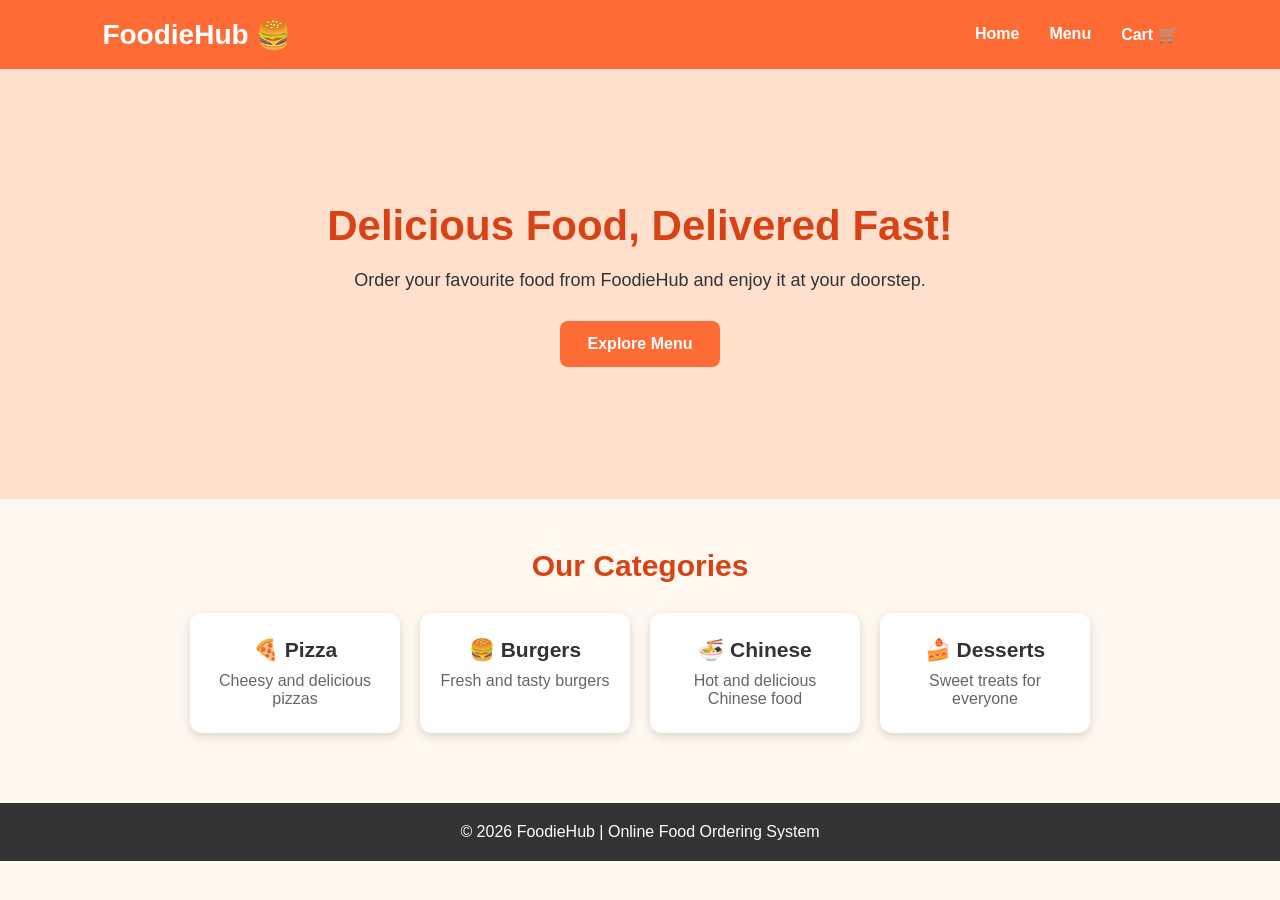
<file: index.html>
<!DOCTYPE html>
<html lang="en">
<head>
    <meta charset="UTF-8">
    <meta name="viewport" content="width=device-width, initial-scale=1.0">
    <title>FoodieHub - Online Food Ordering</title>

    <link rel="stylesheet" href="style.css">
</head>

<body>

    <header>
        <nav class="navbar">
            <h1 class="logo">FoodieHub 🍔</h1>

            <ul class="nav-links">
                <li><a href="index.html">Home</a></li>
                <li><a href="menu.html">Menu</a></li>
                <li><a href="cart.html">Cart 🛒</a></li>
            </ul>
        </nav>
    </header>

    <main>

        <section class="hero">
            <div class="hero-content">
                <h2>Delicious Food, Delivered Fast!</h2>

                <p>
                    Order your favourite food from FoodieHub
                    and enjoy it at your doorstep.
                </p>

                <a href="menu.html" class="btn">Explore Menu</a>
            </div>
        </section>

        <section class="categories">
            <h2>Our Categories</h2>

            <div class="category-container">

                <div class="category-card">
                    <h3>🍕 Pizza</h3>
                    <p>Cheesy and delicious pizzas</p>
                </div>

                <div class="category-card">
                    <h3>🍔 Burgers</h3>
                    <p>Fresh and tasty burgers</p>
                </div>

                <div class="category-card">
                    <h3>🍜 Chinese</h3>
                    <p>Hot and delicious Chinese food</p>
                </div>

                <div class="category-card">
                    <h3>🍰 Desserts</h3>
                    <p>Sweet treats for everyone</p>
                </div>

            </div>
        </section>

    </main>

    <footer>
        <p>© 2026 FoodieHub | Online Food Ordering System</p>
    </footer>

</body>
</html>
</file>
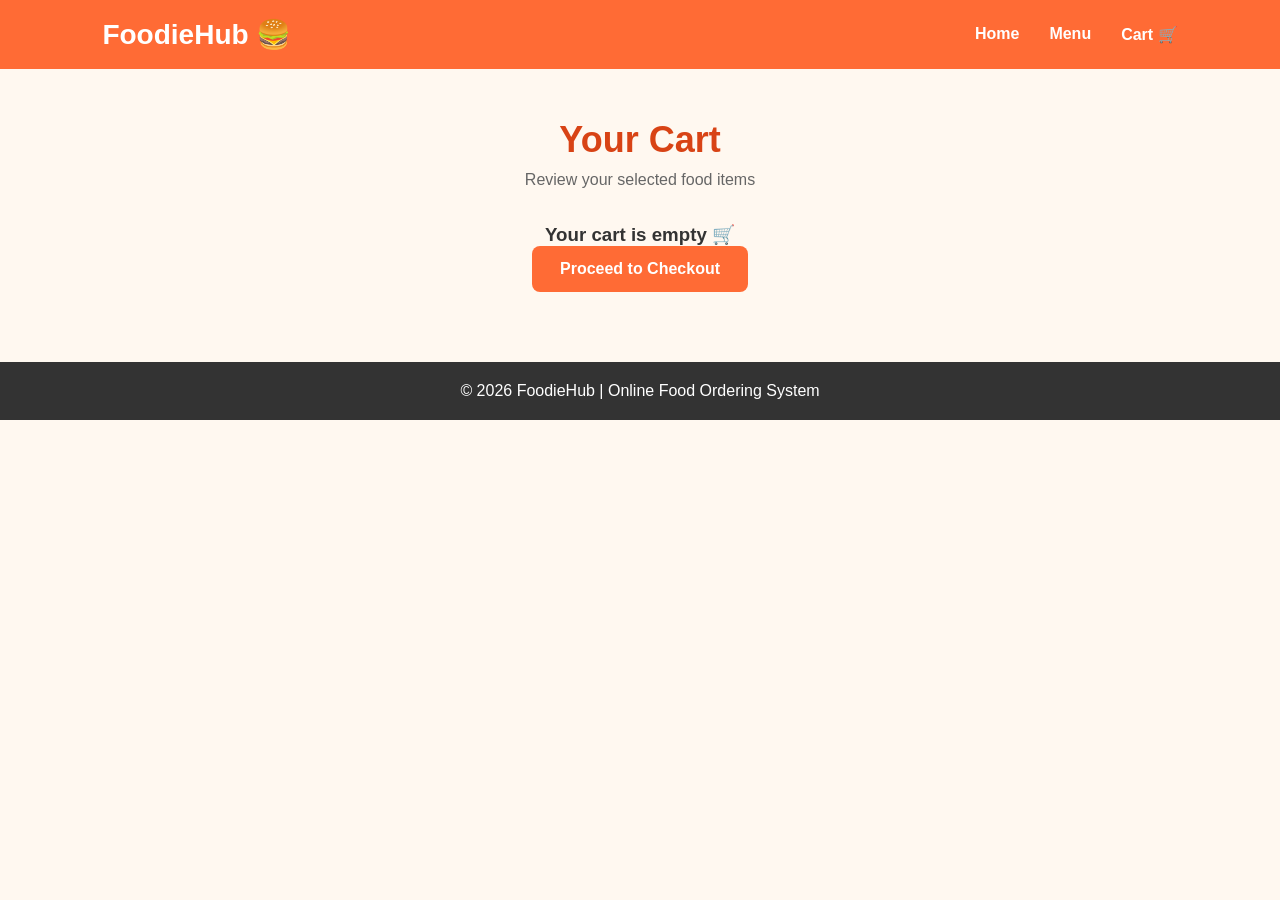
<file: cart.html>
<!DOCTYPE html>
<html lang="en">
<head>
    <meta charset="UTF-8">
    <meta name="viewport" content="width=device-width, initial-scale=1.0">
    <title>FoodieHub - Cart</title>
    <link rel="stylesheet" href="style.css">
</head>

<body>

<header>
    <nav class="navbar">
        <h1 class="logo">FoodieHub 🍔</h1>

        <ul class="nav-links">
            <li><a href="index.html">Home</a></li>
            <li><a href="menu.html">Menu</a></li>
            <li><a href="cart.html">Cart 🛒</a></li>
        </ul>
    </nav>
</header>

<main>

    <section class="menu-section">
        <h2>Your Cart</h2>
        <p>Review your selected food items</p>

        <div id="cart-container"></div>

        <h3 id="total"></h3>

        <a href="checkout.html" class="btn">Proceed to Checkout</a>
    </section>

</main>

<footer>
    <p>© 2026 FoodieHub | Online Food Ordering System</p>
</footer>

<script>
    let cart = JSON.parse(localStorage.getItem("foodieCart")) || [];

    let container = document.getElementById("cart-container");
    let totalElement = document.getElementById("total");

    if (cart.length === 0) {

        container.innerHTML = "<h3>Your cart is empty 🛒</h3>";
        totalElement.innerHTML = "";

    } else {

        let total = 0;

        cart.forEach((item) => {

            let itemTotal = item.price * item.quantity;
            total += itemTotal;

            container.innerHTML += `
                <div class="food-card">
                    <h3>${item.name}</h3>
                    <p>Price: ₹${item.price}</p>
                    <p>Quantity: ${item.quantity}</p>
                    <p>Subtotal: ₹${itemTotal}</p>
                </div>
            `;

        });

        totalElement.innerHTML = "Total: ₹" + total;
    }
</script>

</body>
</html>
</file>
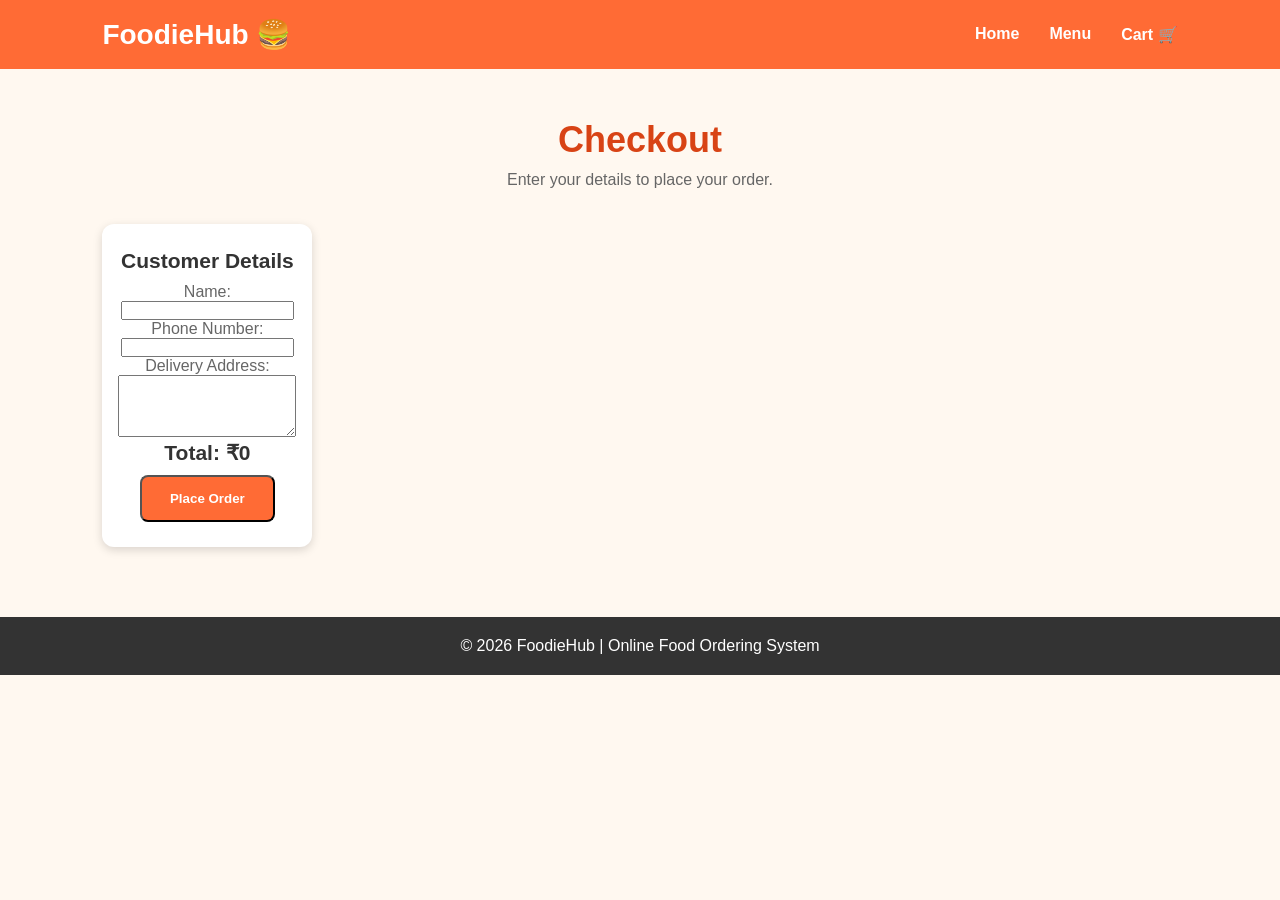
<file: checkout.html>
<!DOCTYPE html>
<html lang="en">
<head>
    <meta charset="UTF-8">
    <meta name="viewport" content="width=device-width, initial-scale=1.0">
    <title>FoodieHub - Checkout</title>
    <link rel="stylesheet" href="style.css">
</head>

<body>

<header>
    <nav class="navbar">
        <h1 class="logo">FoodieHub 🍔</h1>

        <ul class="nav-links">
            <li><a href="index.html">Home</a></li>
            <li><a href="menu.html">Menu</a></li>
            <li><a href="cart.html">Cart 🛒</a></li>
        </ul>
    </nav>
</header>

<main>

    <section class="menu-section">
        <h2>Checkout</h2>
        <p>Enter your details to place your order.</p>

        <div class="category-card">

            <h3>Customer Details</h3>

            <form onsubmit="placeOrder(event)">

                <p>
                    <label>Name:</label><br>
                    <input type="text" id="name" required>
                </p>

                <p>
                    <label>Phone Number:</label><br>
                    <input type="tel" id="phone" required>
                </p>

                <p>
                    <label>Delivery Address:</label><br>
                    <textarea id="address" rows="4" required></textarea>
                </p>

                <h3 id="checkout-total">Total: ₹0</h3>

                <button type="submit" class="btn">Place Order</button>

            </form>

        </div>
    </section>

</main>

<footer>
    <p>© 2026 FoodieHub | Online Food Ordering System</p>
</footer>

<script>
function loadTotal() {

    let cart = JSON.parse(localStorage.getItem("foodieCart")) || [];

    let total = 0;

    cart.forEach(item => {
        total += item.price * item.quantity;
    });

    document.getElementById("checkout-total").innerText =
        "Total: ₹" + total;
}

function placeOrder(event) {

    event.preventDefault();

    let name = document.getElementById("name").value;

    alert("Thank you " + name + "! Your order has been placed successfully.");

    localStorage.removeItem("foodieCart");

    window.location.href = "index.html";
}

loadTotal();
</script>

</body>
</html>
</file>
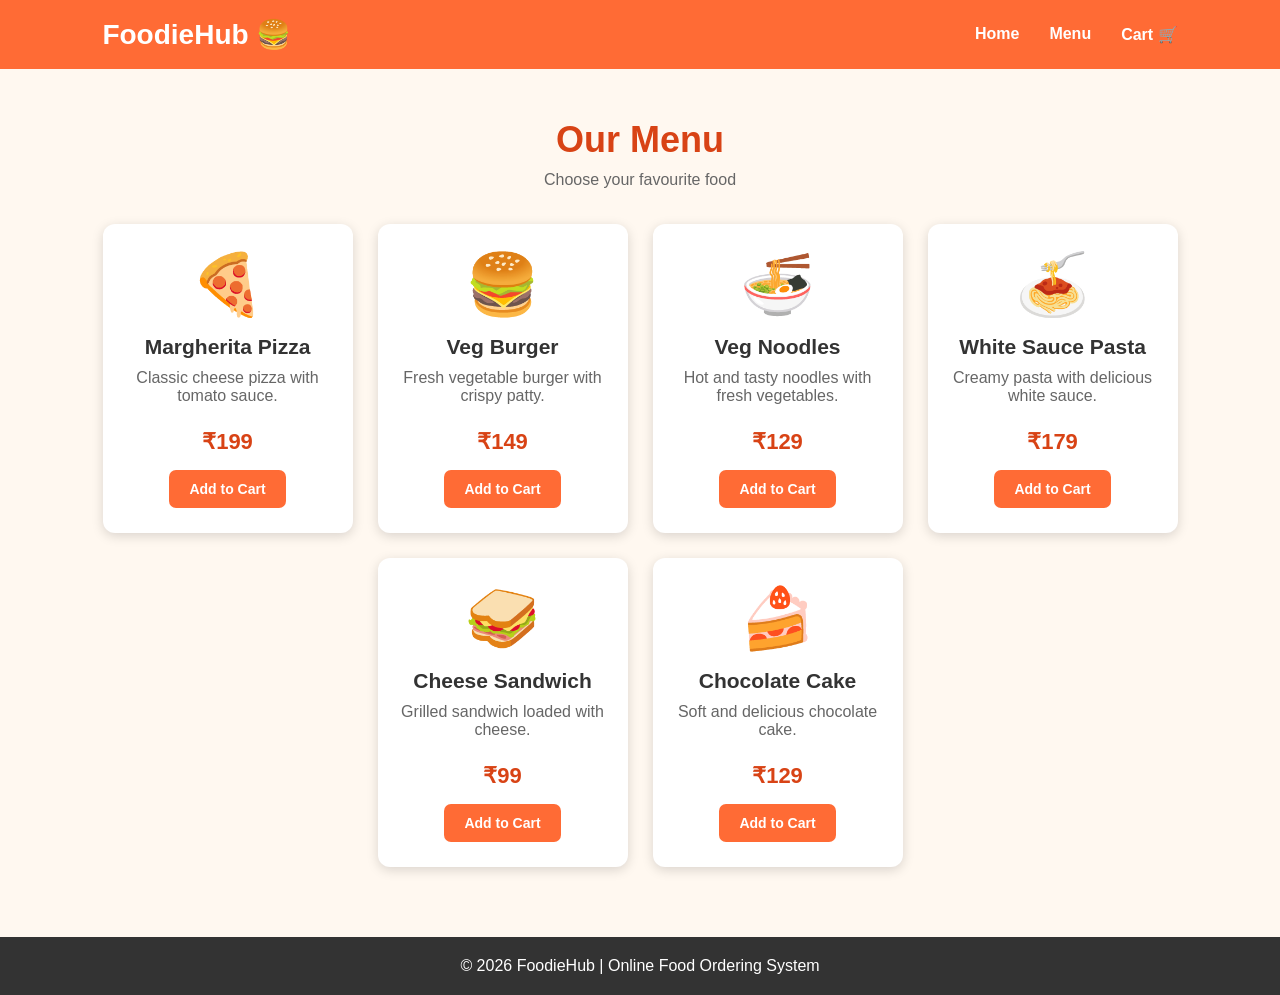
<file: menu.html>
<!DOCTYPE html>
<html lang="en">
<head>
    <meta charset="UTF-8">
    <meta name="viewport" content="width=device-width, initial-scale=1.0">
    <title>FoodieHub - Menu</title>
    <link rel="stylesheet" href="style.css">
</head>

<body>

    <header>
        <nav class="navbar">
            <h1 class="logo">FoodieHub 🍔</h1>

            <ul class="nav-links">
                <li><a href="index.html">Home</a></li>
                <li><a href="menu.html">Menu</a></li>
                <li><a href="cart.html">Cart 🛒</a></li>
            </ul>
        </nav>
    </header>

    <main>

        <section class="menu-section">
            <h2>Our Menu</h2>
            <p>Choose your favourite food</p>

            <div class="food-container">

                <div class="food-card">
                    <div class="food-icon">🍕</div>
                    <h3>Margherita Pizza</h3>
                    <p>Classic cheese pizza with tomato sauce.</p>
                    <h4>₹199</h4>
                    <button onclick="addToCart('Margherita Pizza', 199)">
                        Add to Cart
                    </button>
                </div>

                <div class="food-card">
                    <div class="food-icon">🍔</div>
                    <h3>Veg Burger</h3>
                    <p>Fresh vegetable burger with crispy patty.</p>
                    <h4>₹149</h4>
                    <button onclick="addToCart('Veg Burger', 149)">
                        Add to Cart
                    </button>
                </div>

                <div class="food-card">
                    <div class="food-icon">🍜</div>
                    <h3>Veg Noodles</h3>
                    <p>Hot and tasty noodles with fresh vegetables.</p>
                    <h4>₹129</h4>
                    <button onclick="addToCart('Veg Noodles', 129)">
                        Add to Cart
                    </button>
                </div>

                <div class="food-card">
                    <div class="food-icon">🍝</div>
                    <h3>White Sauce Pasta</h3>
                    <p>Creamy pasta with delicious white sauce.</p>
                    <h4>₹179</h4>
                    <button onclick="addToCart('White Sauce Pasta', 179)">
                        Add to Cart
                    </button>
                </div>

                <div class="food-card">
                    <div class="food-icon">🥪</div>
                    <h3>Cheese Sandwich</h3>
                    <p>Grilled sandwich loaded with cheese.</p>
                    <h4>₹99</h4>
                    <button onclick="addToCart('Cheese Sandwich', 99)">
                        Add to Cart
                    </button>
                </div>

                <div class="food-card">
                    <div class="food-icon">🍰</div>
                    <h3>Chocolate Cake</h3>
                    <p>Soft and delicious chocolate cake.</p>
                    <h4>₹129</h4>
                    <button onclick="addToCart('Chocolate Cake', 129)">
                        Add to Cart
                    </button>
                </div>

            </div>
        </section>

    </main>

    <footer>
        <p>© 2026 FoodieHub | Online Food Ordering System</p>
    </footer>

    <script src="script.js"></script>

</body>
</html>
</file>
<file: style.css>
* {
    margin: 0;
    padding: 0;
    box-sizing: border-box;
}

body {
    font-family: Arial, sans-serif;
    background: #fff8f0;
    color: #333;
}

/* Navigation Bar */
.navbar {
    background: #ff6b35;
    color: white;
    padding: 18px 8%;
    display: flex;
    justify-content: space-between;
    align-items: center;
}

.logo {
    font-size: 28px;
}

.nav-links {
    list-style: none;
    display: flex;
    gap: 30px;
}

.nav-links a {
    color: white;
    text-decoration: none;
    font-weight: bold;
}

.nav-links a:hover {
    text-decoration: underline;
}

/* Hero Section */
.hero {
    min-height: 430px;
    display: flex;
    justify-content: center;
    align-items: center;
    text-align: center;
    background: #ffe0cc;
    padding: 40px 20px;
}

.hero-content h2 {
    font-size: 42px;
    color: #d84315;
    margin-bottom: 20px;
}

.hero-content p {
    font-size: 18px;
    margin-bottom: 30px;
}

.btn {
    display: inline-block;
    background: #ff6b35;
    color: white;
    padding: 14px 28px;
    border-radius: 8px;
    text-decoration: none;
    font-weight: bold;
}

.btn:hover {
    background: #d84315;
}

/* Categories */
.categories {
    padding: 50px 8%;
    text-align: center;
}

.categories h2 {
    font-size: 30px;
    margin-bottom: 30px;
    color: #d84315;
}

.category-container {
    display: flex;
    justify-content: center;
    gap: 20px;
    flex-wrap: wrap;
}

.category-card {
    background: white;
    width: 210px;
    padding: 25px 15px;
    border-radius: 12px;
    box-shadow: 0 3px 10px rgba(0, 0, 0, 0.15);
}

.category-card h3 {
    font-size: 21px;
    margin-bottom: 10px;
}

.category-card p {
    color: #666;
}

/* Footer */
footer {
    background: #333;
    color: white;
    text-align: center;
    padding: 20px;
    margin-top: 20px;
}


/* Menu Page */
.menu-section {
    padding: 50px 8%;
    text-align: center;
}

.menu-section h2 {
    font-size: 36px;
    color: #d84315;
    margin-bottom: 10px;
}

.menu-section > p {
    color: #666;
    margin-bottom: 35px;
}

.food-container {
    display: flex;
    justify-content: center;
    gap: 25px;
    flex-wrap: wrap;
}

.food-card {
    background: white;
    width: 250px;
    padding: 25px 20px;
    border-radius: 12px;
    box-shadow: 0 3px 12px rgba(0, 0, 0, 0.15);
}

.food-icon {
    font-size: 60px;
    margin-bottom: 15px;
}

.food-card h3 {
    font-size: 21px;
    margin-bottom: 10px;
}

.food-card p {
    color: #666;
    min-height: 45px;
    margin-bottom: 15px;
}

.food-card h4 {
    font-size: 22px;
    color: #d84315;
    margin-bottom: 15px;
}

.food-card button {
    border: none;
    background: #ff6b35;
    color: white;
    padding: 11px 20px;
    border-radius: 7px;
    cursor: pointer;
    font-weight: bold;
    font-size: 14px;
}

.food-card button:hover {
    background: #d84315;
}
</file>
